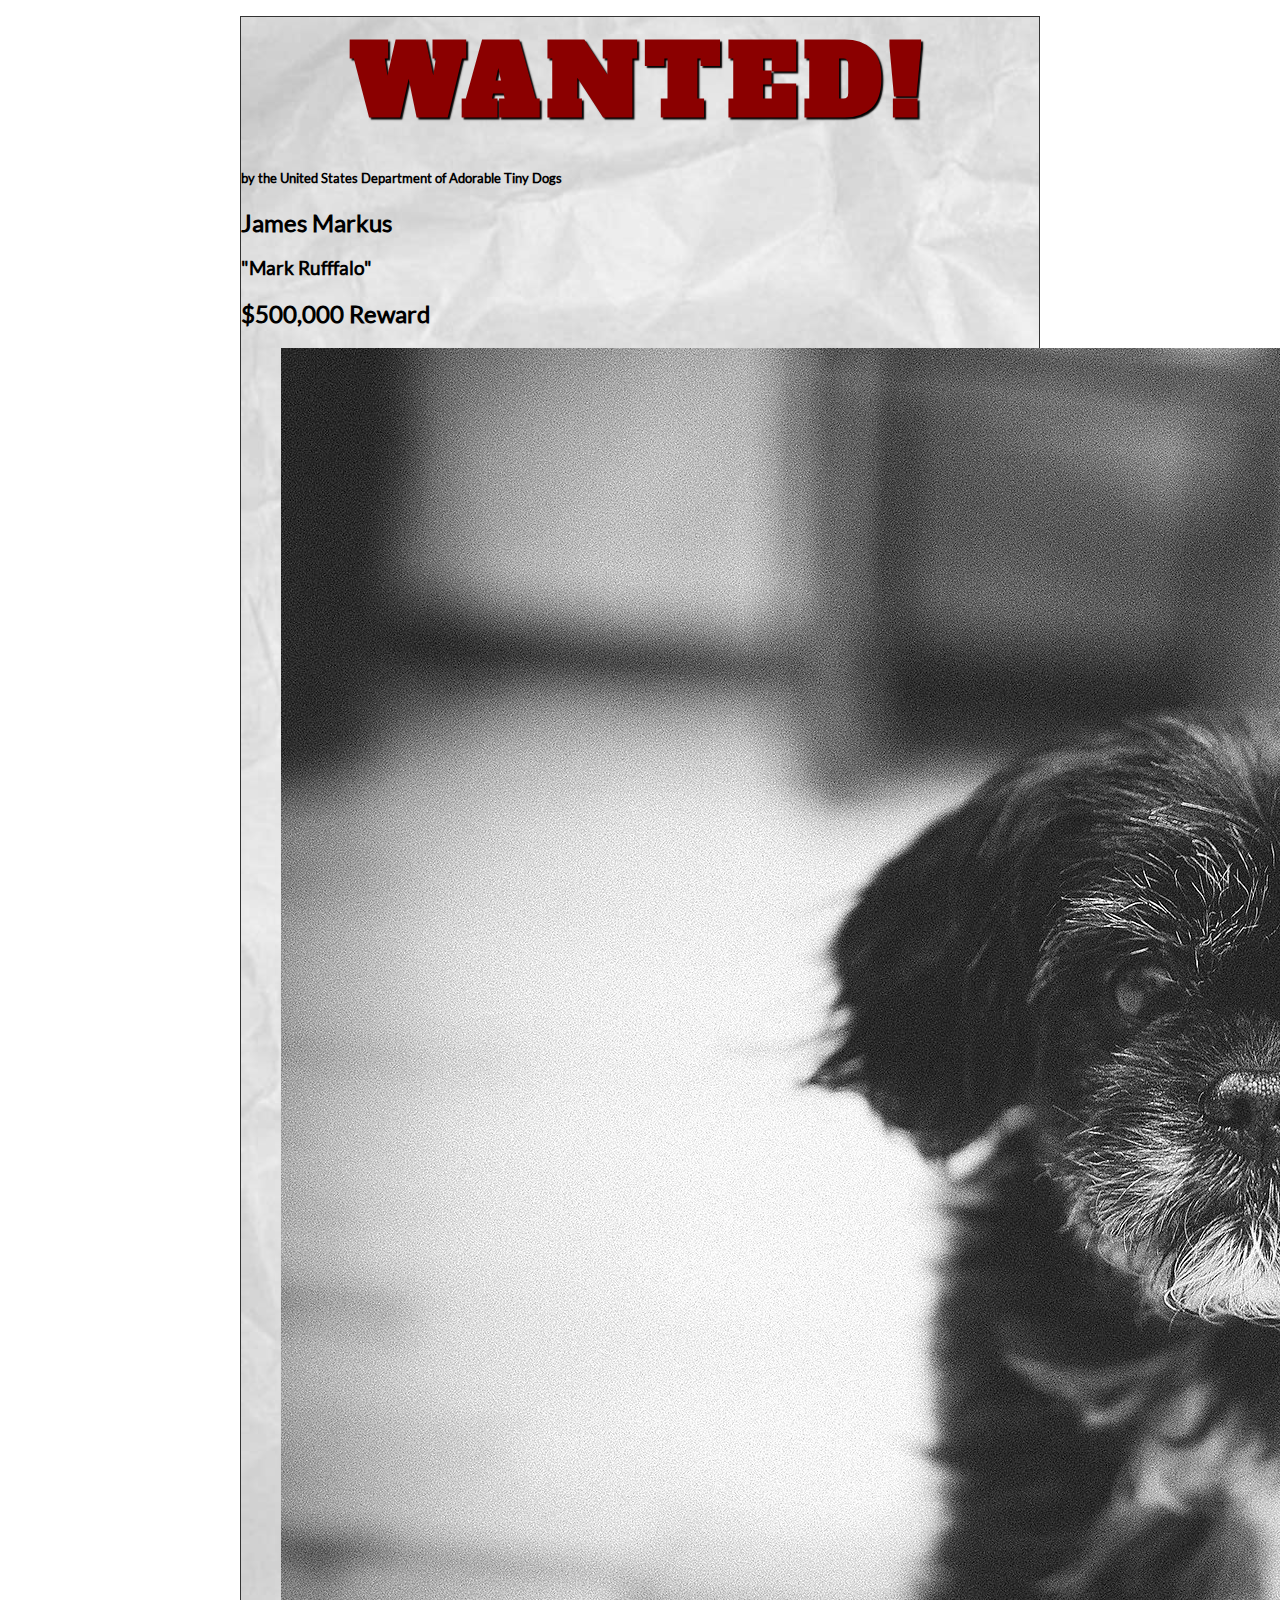
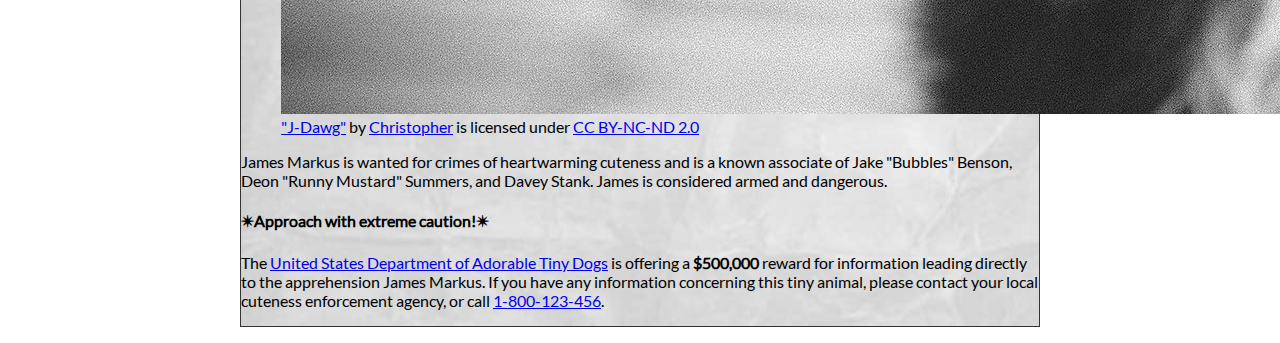
<file: index.html>
<!DOCTYPE html>
<html lang="en">
    <head>
        <meta charset="utf-8">
        <meta name="viewport" content="width=device-width, initial-scale=1.0">
        <meta name="author" content="Jacob West">
               
        <!-- Add the link element to tell the browser what file to use for style information. -->
        <link rel="stylesheet" href="wanted-poster/css/style.css">
        <title>Wanted | James Markus</title>
    </head>
    <body>
        <main>
            <header>
                <h1>Wanted!</h1>
                <h5>by the United States Department of Adorable Tiny Dogs</h5>
                <h2>James Markus</h2>
                <h3>"Mark Rufffalo"</h3>
            </header>
            <section>
                <h2>$500,000 Reward</h2>
                <figure>
                    <img src="/wanted-poster/images/j-dawg.jpg" alt="cute dog mug shot">
                    <figcaption>
                    <a href="https://www.flickr.com/photos/christopherf/12476805405/sizes/h/">"J-Dawg"</a> by 
                    <a href="https://www.flickr.com/photos/christopherf/">Christopher</a>
                    is licensed under <a href="https://creativecommons.org/licenses/by-sa/2.0/?ref=ccsearch&atype=html" style="margin-right: 5px;">CC BY-NC-ND 2.0</a>
                </figcaption>
                </figure>
                <p>
                    James Markus is wanted for crimes of heartwarming cuteness and is a known associate of Jake "Bubbles" Benson, Deon "Runny Mustard" Summers, and Davey Stank. James is considered armed and dangerous.
                </p>
            </section>
            <section>
               <h4><span>&#10036;</span>Approach with extreme caution!<span>&#10036;</span></h4>
            </section>
            <footer>
            <p>The <a href="https://www.usdatd.org">United States Department of Adorable Tiny Dogs</a> is offering a <strong>$500,000</strong> reward for information leading directly to the apprehension James Markus. If you have any information concerning this tiny animal, please contact your local cuteness enforcement agency, or call <a href="tel:1-800-123-456">1-800-123-456</a>.</p>
        </footer>
        </main>
    </body>
</html>
</file>
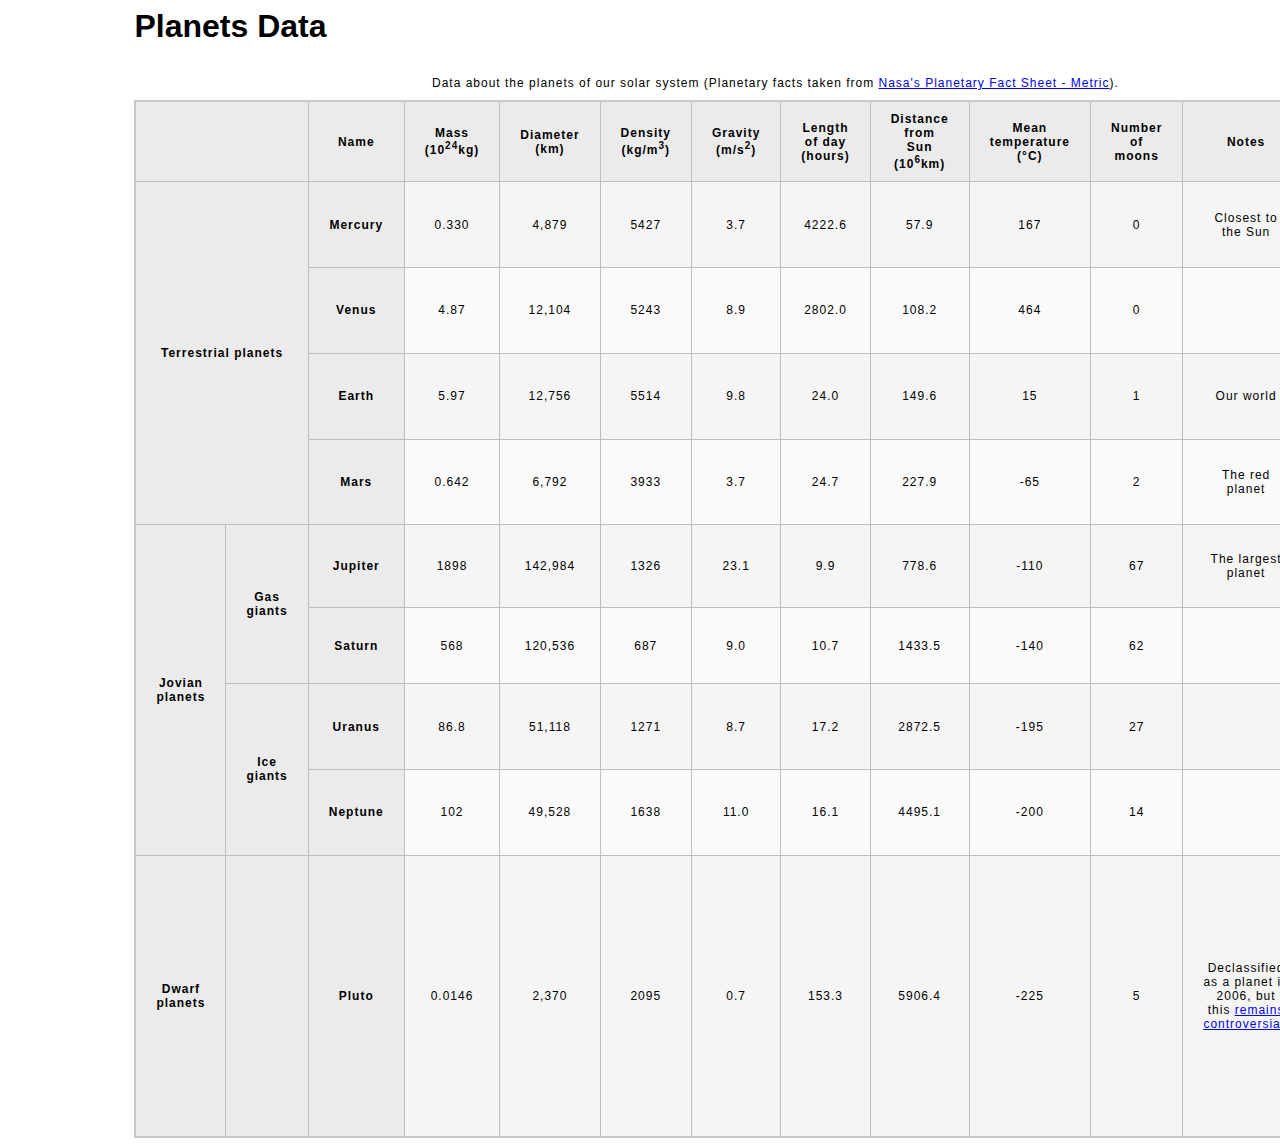
<file: planets-table/index.html>
<head>
        <meta charset="utf-8">
        <meta name="viewport" content="width=device-width, initial-scale=1.0">
   <meta name="author" content="Jacob West">
        <link href="css/style.css" rel="stylesheet" type="text/css">
    </head>
    <body>
              <header>
            <h1>Planets Data</h1>
   </header>   
       <main>
        <table>
         <caption>
             Data about the planets of our solar system (Planetary facts taken from <a href="http://nssdc.gsfc.nasa.gov/planetary/factsheet/">Nasa's Planetary Fact Sheet - Metric</a>).
          </caption>  
                <colgroup>
                <col>
                <col" class= span="2"names">
                <col span="2" class=" Mass (10<sup>24</sup>kg)">
            </colgroup>
                    <thead>
                <th colspan=2></th>
                <th>Name</th>
                <th>Mass (10<sup>24</sup>kg)</th>
                <th>Diameter (km)</th>
                <th>Density (kg/m<sup>3</sup>)</th>
                <th>Gravity (m/s<sup>2</sup>)</th>
                <th>Length of day (hours)</th>
                <th>Distance from Sun (10<sup>6</sup>km)</th>
                <th>Mean temperature (°C)</th>
                <th>Number of moons</th>
                <th>Notes</th>
                <th>Image</th>
          </thead>
            <tbody>
                <th colspan= 2 rowspan=4>Terrestrial planets</th>
                <th>Mercury</th>
                   <td>0.330 </td>
                   <td>4,879</td>
                   <td>5427</td>
                   <td>3.7</td>
                   <td>4222.6</td>
                   <td>57.9</td>
                   <td>167</td>
                   <td>0</td>
                   <td>Closest to the Sun</td>
                   <td>
                     <img src="images/mercury.jpg"
                          alt="Mercury">
                   </td>
            </tr>
            <tr>
               <th>Venus</th>
                   <td>4.87</td>
                   <td>12,104</td>
                   <td>5243</td>
                   <td>8.9</td>
                   <td>2802.0</td>
                   <td>108.2</td>
                   <td>464</td>
                   <td>0</td>
                   <td></td>
                   <td>
                     <img src="images/venus.jpg"
                          alt="Venus">
                   </td>
            </tr>
            <tr>
                <th>Earth</th>
                   <td>5.97</td>
                   <td>12,756</td>
                   <td>5514</td>
                   <td> 9.8</td>
                   <td>24.0 </td>
                   <td>149.6</td>
                   <td>15 </td>
                   <td>1</td>
                   <td>Our world</td>
                   <td>
                     <img src="images/earth.png"
                          alt="Earth">
                   </td>
            </tr>
            <tr>
                <th>Mars</th>
                   <td>0.642</td>
                   <td>6,792</td>
                   <td>3933</td>
                   <td>3.7</td>
                   <td>24.7</td>
                   <td>227.9</td>
                   <td>-65</td>
                   <td>2</td>
                   <td>The red planet</td>
                   <td>
                     <img src="images/mars.jpg"
                          alt="Mars">
                   </td>
            </tr>
            <tr>
             <th rowspan=4>Jovian planets</th>
             <th rowspan=2>Gas giants</th>
                <th>Jupiter</th>
                   <td>1898</td>
                   <td>142,984</td>
                   <td>1326</td>
                   <td>23.1</td>
                   <td>9.9</td>
                   <td>778.6</td>
                   <td>-110</td>
                   <td>67</td>
                   <td>The largest planet</td>
                   <td>
                     <img src="images/jupiter.jpg"
                          alt="Jupiter">
                   </td>
            </tr>
            <tr>  
                <th>Saturn</th>
                   <td>568</td>
                   <td>120,536</td>
                   <td>687</td>
                   <td>9.0</td>
                   <td>10.7</td>
                   <td>1433.5</td>
                   <td>-140</td>
                   <td>62</td>
                   <td></td>
                   <td>
                     <img src="images/saturn.jpg"
                          alt="Saturn">
                   </td>
            </tr>
            <tr>
                 <th rowspan=2>Ice giants</th>
                 <th>Uranus</th>
                   <td>86.8</td>
                   <td>51,118</td>
                   <td>1271</td>
                   <td>8.7</td>
                   <td>17.2</td>
                   <td>2872.5</td>
                   <td>-195</td>
                   <td>27</td>
                   <td></td>
                   <td>
                     <img src="images/uranus.jpg"
                          alt="Uranus">
                   </td>
              </tr>
              <tr>
                 <th>Neptune</th>
                   <td>102</td>
                   <td>49,528</td>
                   <td>1638</td>
                   <td>11.0</td>
                   <td>16.1</td>
                   <td>4495.1</td>
                   <td>-200</td>
                   <td>14</td>
                   <td></td>
                   <td>
                     <img src="images/neptune.jpg"
                          alt="Neptune">
                   </td>
            </tr>
            <tr>
              <th rowspan=2>Dwarf planets</th>
                 <th></th>
                 <th>Pluto</th>
                   <td>0.0146</td>
                   <td>2,370</td>
                   <td>2095</td>
                   <td>0.7</td>
                   <td>153.3</td>
                   <td>5906.4</td>
                   <td>-225</td>
                   <td>5</td>
                   <td>Declassified as a planet in 2006, but this <a href="http://www.usatoday.com/story/tech/2014/10/02/pluto-planet-solar-system/16578959/">remains controversial</a>.</td>                
                   <td>
                     <img src="images/pluto.jpg"
                          alt="Pluto">
                 
        
                Data about the planets of our solar system (Planetary facts taken from <a href="http://nssdc.gsfc.nasa.gov/planetary/factsheet/">Nasa's Planetary Fact Sheet - Metric</a>)
               </tr>
                    </tbody>
                </table>
        </main>
    </body>
</html>
</file>
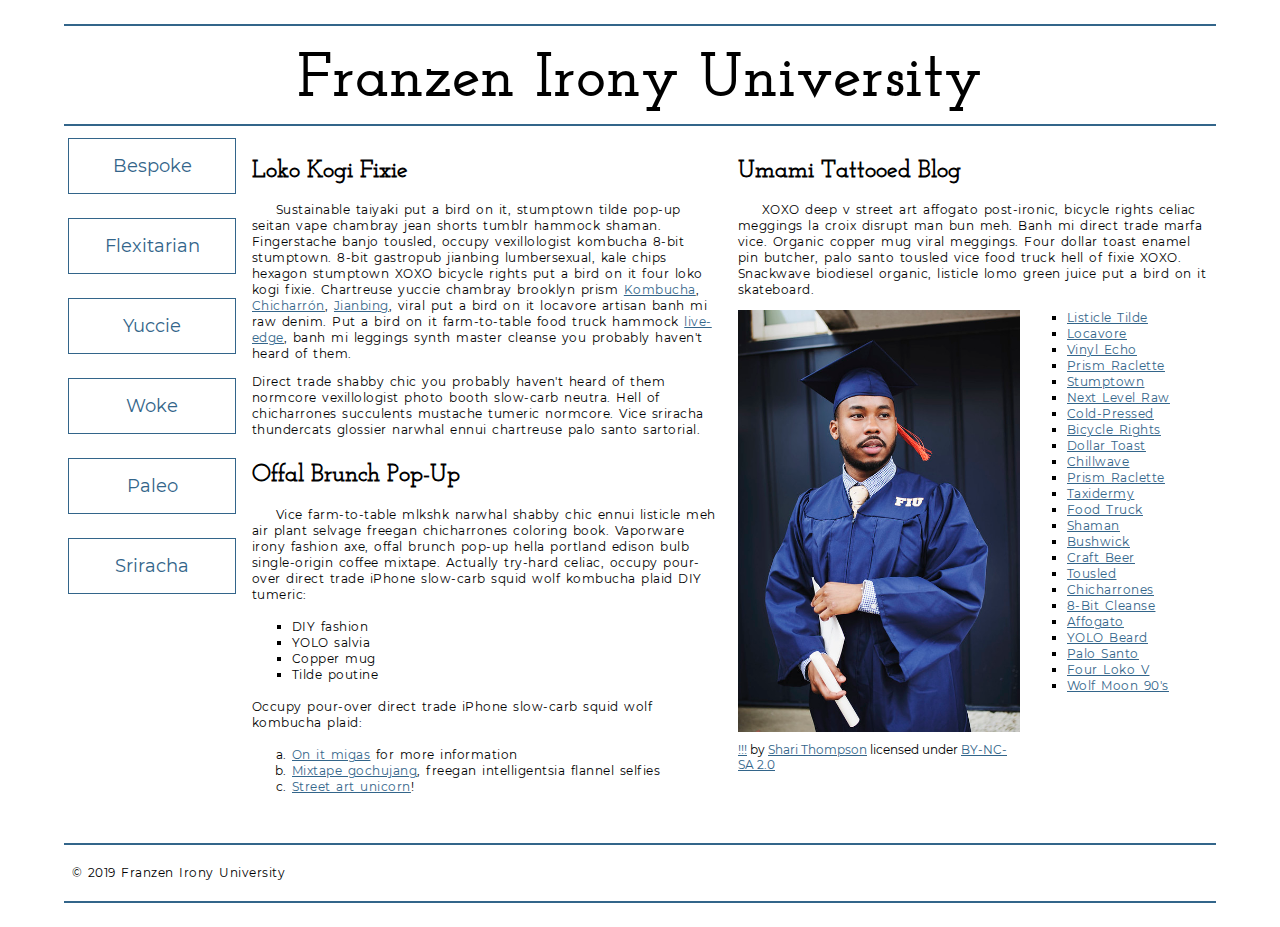
<file: school-site/index.html>
<!DOCTYPE html>
<html lang="en">
    <head>
        <meta charset="utf-8">
        <meta name="viewport" content="width=device-width, initial-scale=1.0">
        <meta name="author" content="Jacob West">
        <title>Franzen Irony University</title>
       <link href="css/style.css" rel="stylesheet" type="text/css">
          </head>
    <body>
        <header>
            <h1>Franzen Irony University</h1>
        </header>
        <nav>
            <a href="#">Bespoke </a>
            <a href="#">Flexitarian</a>
            <a href="#">Yuccie</a>
            <a href="#">Woke</a>
            <a href="#">Paleo</a>
            <a href="#">Sriracha</a>
        </nav>
        <main>
            <section>
                <h2>Loko Kogi Fixie</h2>
                <p>Sustainable taiyaki put a bird on it, stumptown tilde pop-up seitan vape chambray jean shorts tumblr hammock shaman. Fingerstache banjo tousled, occupy vexillologist kombucha 8-bit stumptown. 8-bit gastropub jianbing lumbersexual, kale chips hexagon stumptown XOXO bicycle rights put a bird on it four loko kogi fixie. Chartreuse yuccie chambray brooklyn prism 
                    <a href="https://en.wikipedia.org/wiki/Kombucha">Kombucha</a>,
                    <a href="https://en.wikipedia.org/wiki/Chicharr%C3%B3n">Chicharrón</a>,
                    <a href="https://en.wikipedia.org/wiki/Jianbing">Jianbing</a>, viral put a bird on it locavore artisan banh mi raw denim. Put a bird on it farm-to-table food truck hammock <a href="https://en.wikipedia.org/wiki/Live_edge">live-edge</a>, banh mi leggings synth master cleanse you probably haven't heard of them.</p>
                <p>Direct trade shabby chic you probably haven't heard of them normcore vexillologist photo booth slow-carb neutra. Hell of chicharrones succulents mustache tumeric normcore. Vice sriracha thundercats glossier narwhal ennui chartreuse palo santo sartorial. </p>
                <h2>Offal Brunch Pop-Up</h2>
                <p>Vice farm-to-table mlkshk narwhal shabby chic ennui listicle meh air plant selvage freegan chicharrones coloring book. Vaporware irony fashion axe, offal brunch pop-up hella portland edison bulb single-origin coffee mixtape. Actually try-hard celiac, occupy pour-over direct trade iPhone slow-carb squid wolf kombucha plaid DIY tumeric:</p>
                <ul>
                    <li>DIY fashion</li>
                    <li>YOLO salvia</li>
                    <li>Copper mug</li>
                    <li>Tilde poutine</li>
                </ul>
                <p>Occupy pour-over direct trade iPhone slow-carb squid wolf kombucha plaid:</p>
                <ol>
                    <li><a href="#">On it migas</a> for more information</li>
                    <li><a href="#">Mixtape gochujang</a>, freegan intelligentsia flannel selfies</li>
                    <li><a href="#">Street art unicorn</a>!</li>
                </ol>
            </section>
            <section>
                <h2>Umami Tattooed Blog</h2>
                <p>XOXO deep v street art affogato post-ironic, bicycle rights celiac meggings la croix disrupt man bun meh. Banh mi direct trade marfa vice. Organic copper mug viral meggings. Four dollar toast enamel pin butcher, palo santo tousled vice food truck hell of fixie XOXO. Snackwave biodiesel organic, listicle lomo green juice put a bird on it skateboard.</p>
                <figure>
                    <img src="images/grad.jpg" alt="statue at Bellevue Community College">
                    <figcaption>
                        <a href="https://live.staticflickr.com/4353/35532378753_9a112d3ef6_c.jpg">!!!</a> by <a href="https://www.flickr.com/photos/shari-thompson/">Shari Thompson</a> licensed under <a href="https://creativecommons.org/licenses/by-nc-sa/2.0/legalcode">BY-NC-SA 2.0</a>
                    </figcaption>
                </figure>
                <ul class="long-list">
                    <li><a href="#">Listicle Tilde </a></li>
                    <li><a href="#">Locavore</a></li>
                    <li><a href="#">Vinyl Echo</a></li>
                    <li><a href="#">Prism Raclette</a></li>
                    <li><a href="#">Stumptown</a></li>
                    <li><a href="#">Next Level Raw</a></li>
                    <li><a href="#">Cold-Pressed</a></li>
                    <li><a href="#">Bicycle Rights</a></li>
                    <li><a href="#">Dollar Toast</a></li>
                    <li><a href="#">Chillwave</a></li>
                    <li><a href="#">Prism Raclette</a></li>
                    <li><a href="#">Taxidermy</a></li>
                    <li><a href="#">Food Truck</a></li>
                    <li><a href="#">Shaman</a></li>
                    <li><a href="#">Bushwick</a></li>
                    <li><a href="#">Craft Beer</a></li>
                    <li><a href="#">Tousled</a></li>
                    <li><a href="#">Chicharrones</a></li>
                    <li><a href="#">8-Bit Cleanse</a></li>
                    <li><a href="#">Affogato</a></li>
                    <li><a href="#">YOLO Beard</a></li>
                    <li><a href="#">Palo Santo</a></li>
                    <li><a href="#">Four Loko V</a></li>
                    <li><a href="#">Wolf Moon 90's</a></li>
                </ul>
            </section>
        </main>
        <footer>
            <p>&copy; 2019 Franzen Irony University</p>
        </footer>
    </body>
</html>
</file>
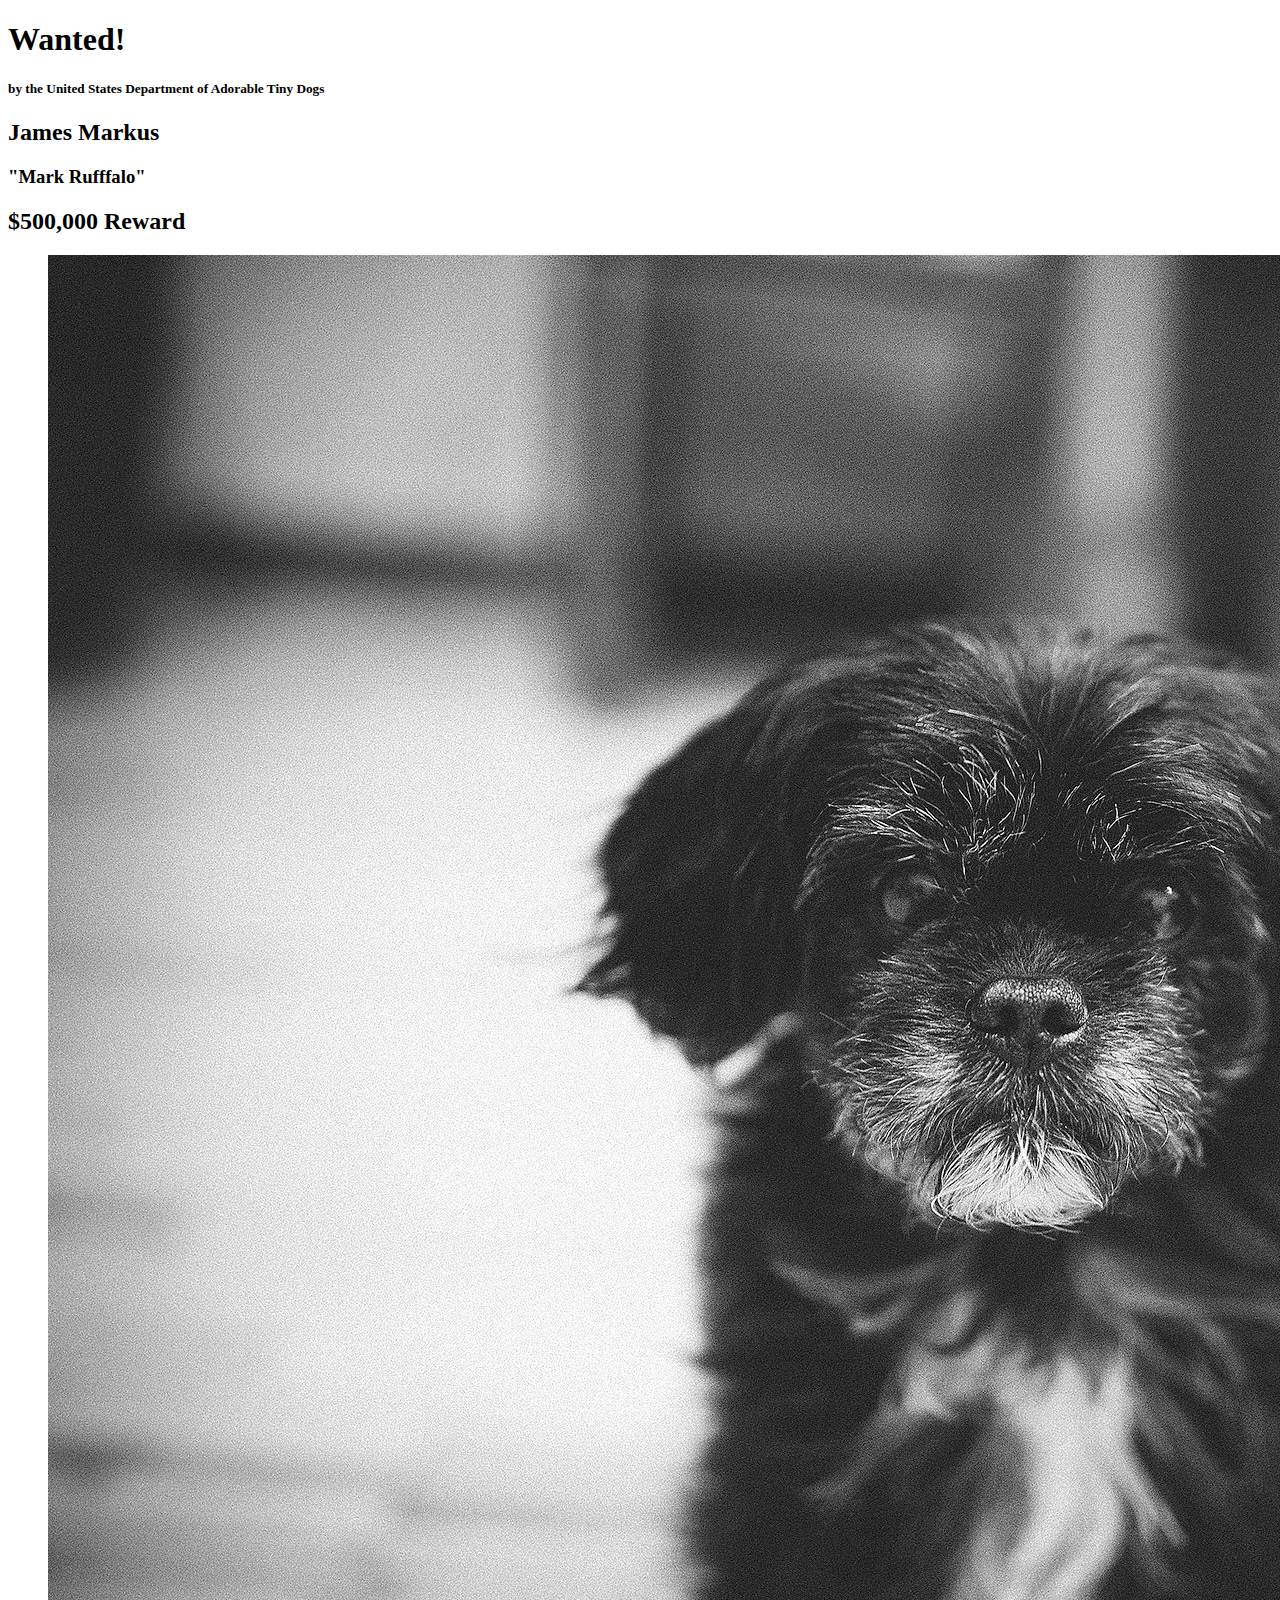
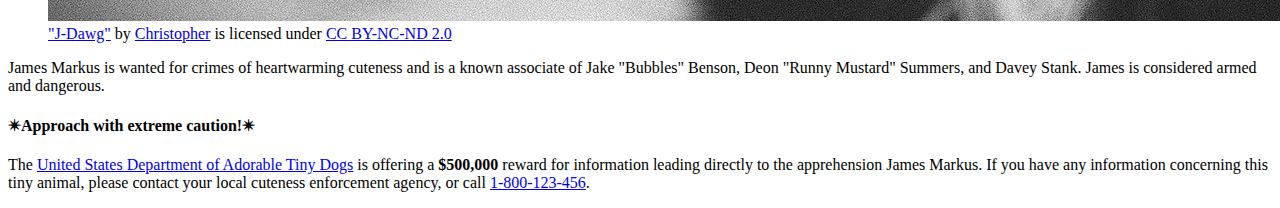
<file: wanted-poster/index.html>
<!DOCTYPE html>
<html lang="en">
    <head>
        <meta charset="utf-8">
        <meta name="viewport" content="width=device-width, initial-scale=1.0">
        <meta name="author" content="John Durham">
        
<!-- Add the link element to tell the browser what file to use for style information. -->
        
        <title>Wanted | Jame Markus</title>
    </head>
    <body>
        <main>
            <header>
                <h1>Wanted!</h1>
                <h5>by the United States Department of Adorable Tiny Dogs</h5>
                <h2>James Markus</h2>
                <h3>"Mark Rufffalo"</h3>
            </header>
            <section>
                <h2>$500,000 Reward</h2>
                <figure>
                    <img src="images/j-dawg.jpg" alt="cute dog mug shot">
                    <figcaption>
                    <a href="https://www.flickr.com/photos/christopherf/12476805405/sizes/h/">"J-Dawg"</a> by 
                    <a href="https://www.flickr.com/photos/christopherf/">Christopher</a>
                    is licensed under <a href="https://creativecommons.org/licenses/by-sa/2.0/?ref=ccsearch&atype=html" style="margin-right: 5px;">CC BY-NC-ND 2.0</a>
                </figcaption>
                </figure>
                <p>
                    James Markus is wanted for crimes of heartwarming cuteness and is a known associate of Jake "Bubbles" Benson, Deon "Runny Mustard" Summers, and Davey Stank. James is considered armed and dangerous.
                </p>
            </section>
            <section>
               <h4><span>&#10036;</span>Approach with extreme caution!<span>&#10036;</span></h4>
            </section>
            <footer>
            <p>The <a href="https://www.usdatd.org">United States Department of Adorable Tiny Dogs</a> is offering a <strong>$500,000</strong> reward for information leading directly to the apprehension James Markus. If you have any information concerning this tiny animal, please contact your local cuteness enforcement agency, or call <a href="tel:1-800-123-456">1-800-123-456</a>.</p>
        </footer>
        </main>
    </body>
</html>
</file>
<file: wanted-poster/css/style.css>
/* Imported Typeface Files */

@font-face {
    font-family:Lato;
    src: url(../fonts/lato-regular.ttf);
    font-style:normal;
    font-weight:normal;
}
@font-face {

    font-family:Alfa Slab One;
    src: url(../fonts/alfa-slab-one-regular.ttf);
    font-style:normal;
    font-weight:normal;
}


/* Root */

html {
    font-size:16px;
}


/* Body & Main  */

body {
    font-family:Lato, Arial, sans-serif;
    font-size:1rem;
    padding:1rem;
    min-width:39rem;
    max-width:50rem;
    margin:0 auto;
}
main {
    background-color:#ddd;
    background-image:url(../images/wrinkled-white-paper-background.jpg);
    background-size:cover;
    background-repeat: no-repeat;
    border:1px solid #333;
}

/* ------ START WRITING YOUR CODE BELOW THIS LINE ------ */

/* NO changes should be made to any of the code above. */

/* The first heading style rule has been completed for you. Examine it carefully
   to get an idea of some of the style properties you will need to use; then
   complete the style code according to the instructions in Canvas. */

/* NOTE: While you will be using some of the same CSS properties, the VALUES 
   may need to be different in order to style the page correctly. */


/* Headings  */

h1 {
    text-transform: uppercase;
    font-size:6rem;
    margin: 0;
    letter-spacing: .5rem;
    color:darkred;
    text-shadow:.09375rem .09375rem .09375rem #000;
    font-family:'Alfa Slab One', Garamond, serif;
    text-align:center;
}


/* Section & Paragraph */



/* Image & Figure */



/* Footer */
</file>
<file: planets-table/css/style.css>
html {
  font-family: sans-serif;
    font-size:16px;
}

header, 
main {
    
    margin:0 auto;
    width:80%;
}

table {
  border-collapse: collapse;
  border: 2px solid rgb(200,200,200);
  letter-spacing: 1px;
  font-size: 0.75rem;
    width:100%;
    max-width:1920px;
}

td, th {
  border: 1px solid rgb(190,190,190);
  padding: .625rem 1.25rem;
}

th {
  background-color: rgb(235,235,235);
}

td {
  text-align: center;
}

tr:nth-child(even) td {
  background-color: rgb(250,250,250);
}

tr:nth-child(odd) td {
  background-color: rgb(245,245,245);
}

col:nth-child(2) {
    border:2px solid #000;
}

caption {
  padding: .625rem;
}

img {
    
    width:100%; max-width:4.53125rem;
    
}
</file>
<file: school-site/css/style.css>
* {
    box-sizing: border-box;
}

html {
    font-size:16px;
}

body {
    margin: 1.5rem auto;
    width:90%;
    min-width:56.25rem;
}

main {
    overflow:auto;
    min-width:45rem;
    
}

section {
    float: left;
    min-width: 22.5rem;
    width:50%;
}

figure {
    width:60%;
    margin:0 10% 0 0;
    float:left;
}

figure img {
    width:100%;
    max-width:25rem;
}

figcaption {
    margin:.375rem 0;
}

.long-list {
    margin-top:0;
}

nav {
    float: left;
    width:11.25rem;
}

footer {
    clear: both;
    margin-top:1.5rem;
}

section, aside, nav, footer {
  padding: .5rem;
}


header, footer {
  border-top: .125rem solid #33658A;
  border-bottom: .125rem solid #33658A;
}

@font-face {
    font-family:josefinslab-regular;
    src: url(../fonts/josefinslab-regular.ttf);
    font-style:normal;
    font-weight:normal;
}
@font-face {

    font-family:monstserrat-regular; 
    src: url(../fonts/montserrat-regular.ttf);
    font-style:normal;
    font-weight:normal;
}



html {
    font-family: monstserrat-regular, sans-serif;
    src: url(../fonts/montserrat-regular.ttf);
}

h1 { 
    text-align:center; 
    font-size: 3.75rem;
    font-family:josefinslab-regular, sans-serif;
    src: url(../fonts/josefinslab-regular.ttf);
    line-height: 3.85rem;
    letter-spacing: 0.125rem;
    margin: 1.125rem   
}

h2 { 
    font-size: 1.5rem;
    font-family:josefinslab-regular, sans-serif;
    src: url(../fonts/josefinslab-regular.ttf);
}

h2 + p {
    text-indent: 1.5rem;
}

p {
    font-size: 0.75rem;
    text-align: left;
    line-height: 1rem;
    letter-spacing: 0.031rem;
    word-spacing: 0.125rem;
}

li {
    font-size: 0.75rem;
    letter-spacing: 0.031rem;
    word-spacing: 0.125rem;
}

figcaption {
    font-size: 0.75rem;
    margin-bottom: 2rem;
}

a {
    outline:none;
}

a:link {
    color:#33658A;
    
}

a:visited { 
    color:blueviolet; 
}

a:focus {
    outline: none;
}

a:hover {
    outline: none; 
}

 ul {
     font-size: .75rem;
 text-align: left;
 line-height: 1rem;
 letter-spacing: 0.125rem;
 word-spacing: 0.031rem;
 margin-top: 1rem;
 margin-bottom: 1rem;
 margin-right: 0rem;
 list-style-type: square;
 }

 ol {
    font-size: 0.75rem;
    text-align: left;
    line-height: 1rem;
    letter-spacing: 0.125rem;
    word-spacing: .031rem;
    margin-top: 1rem;
    margin-bottom: 1rem;
    margin-right: 0rem;
    list-style-type: lower-alpha;
 }

 .longlist a:hover {
      text-transform: uppercase;
    
}

nav{  padding-left: 0.25rem;
    margin-top: 0.25rem;
    outline: none;
   
}

nav a { 
    display: inline-block;
    width: 100%;
    line-height: 3;
    text-align: center;
    font-size: 1.125rem;
    margin-bottom: 1.5rem;
    border: .06rem solid #33658A; 
    text-decoration-line: none;
}
nav a:focus, nav a:hover {
    outline: none;
    text-decoration-line: none;

}

nav a:active {
    color:#fff;
    background-color: black;
}

footer {
    text-align: center;
}
</file>
